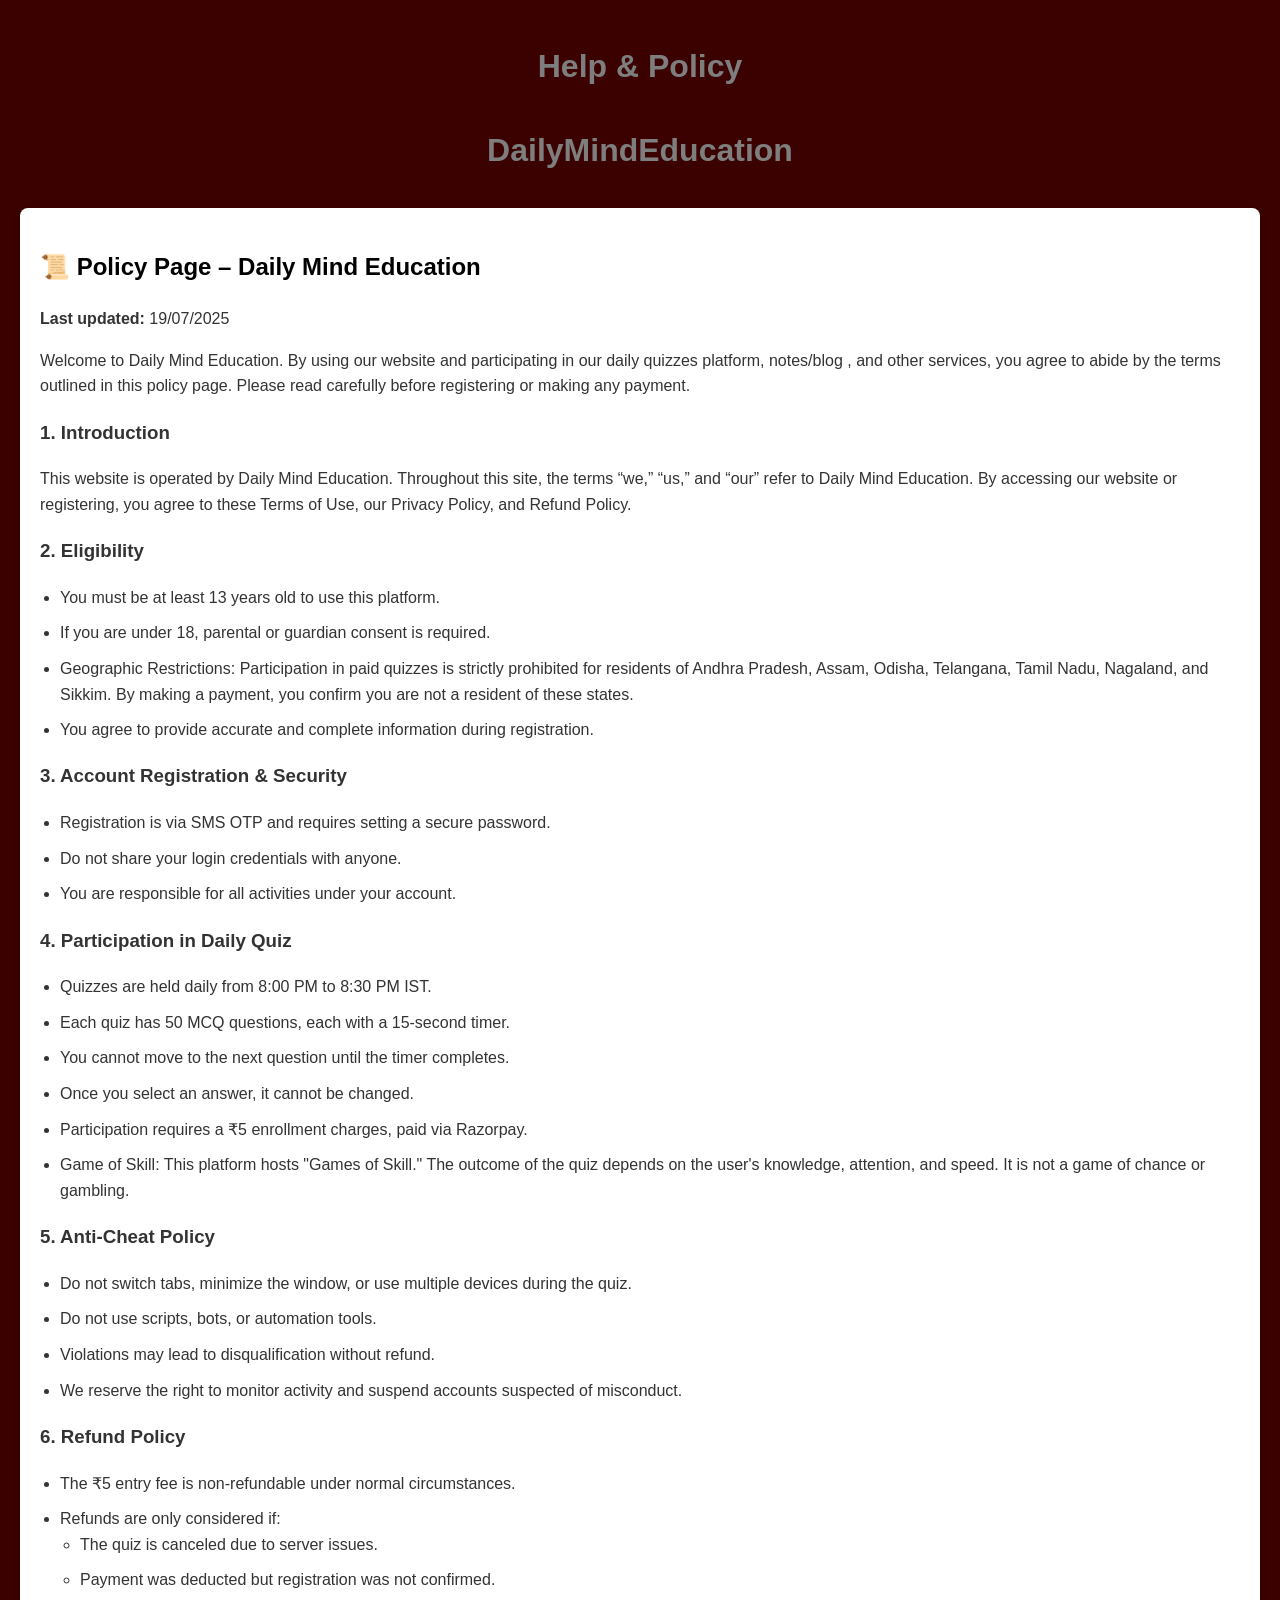
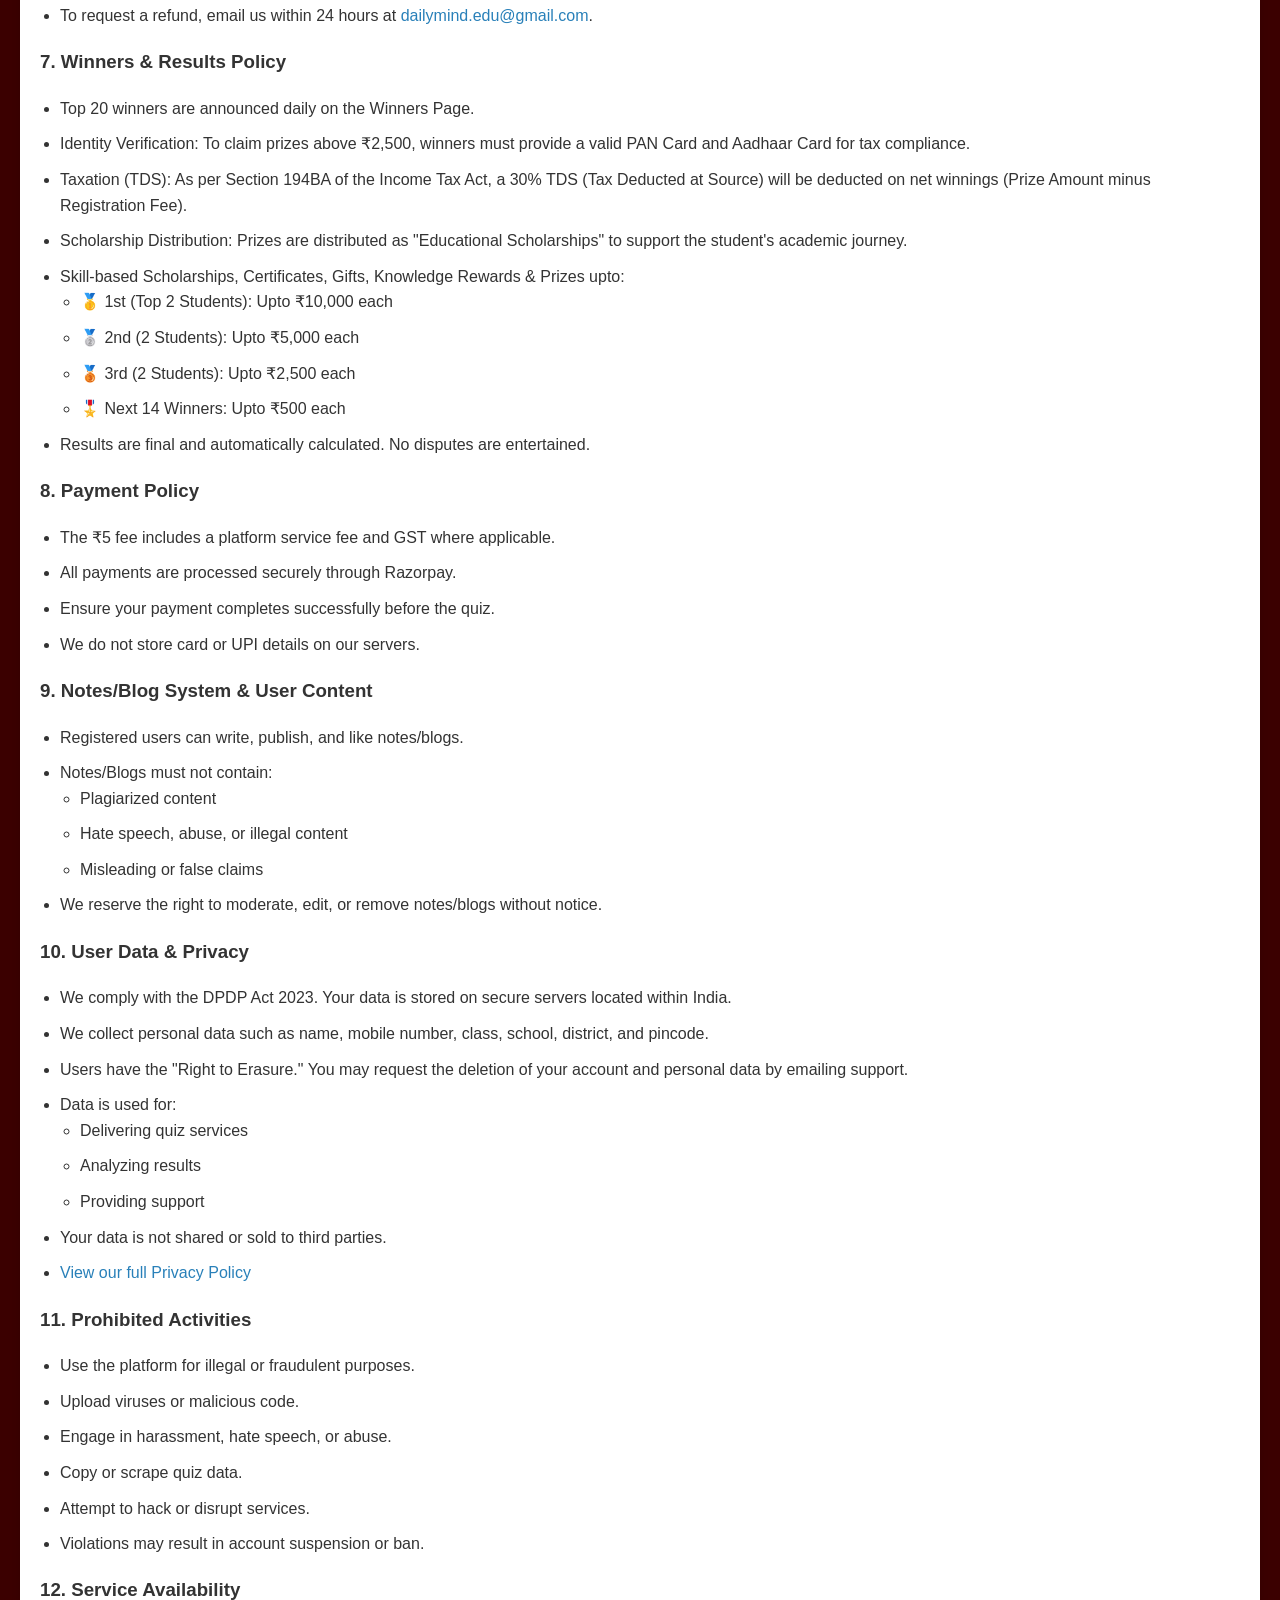
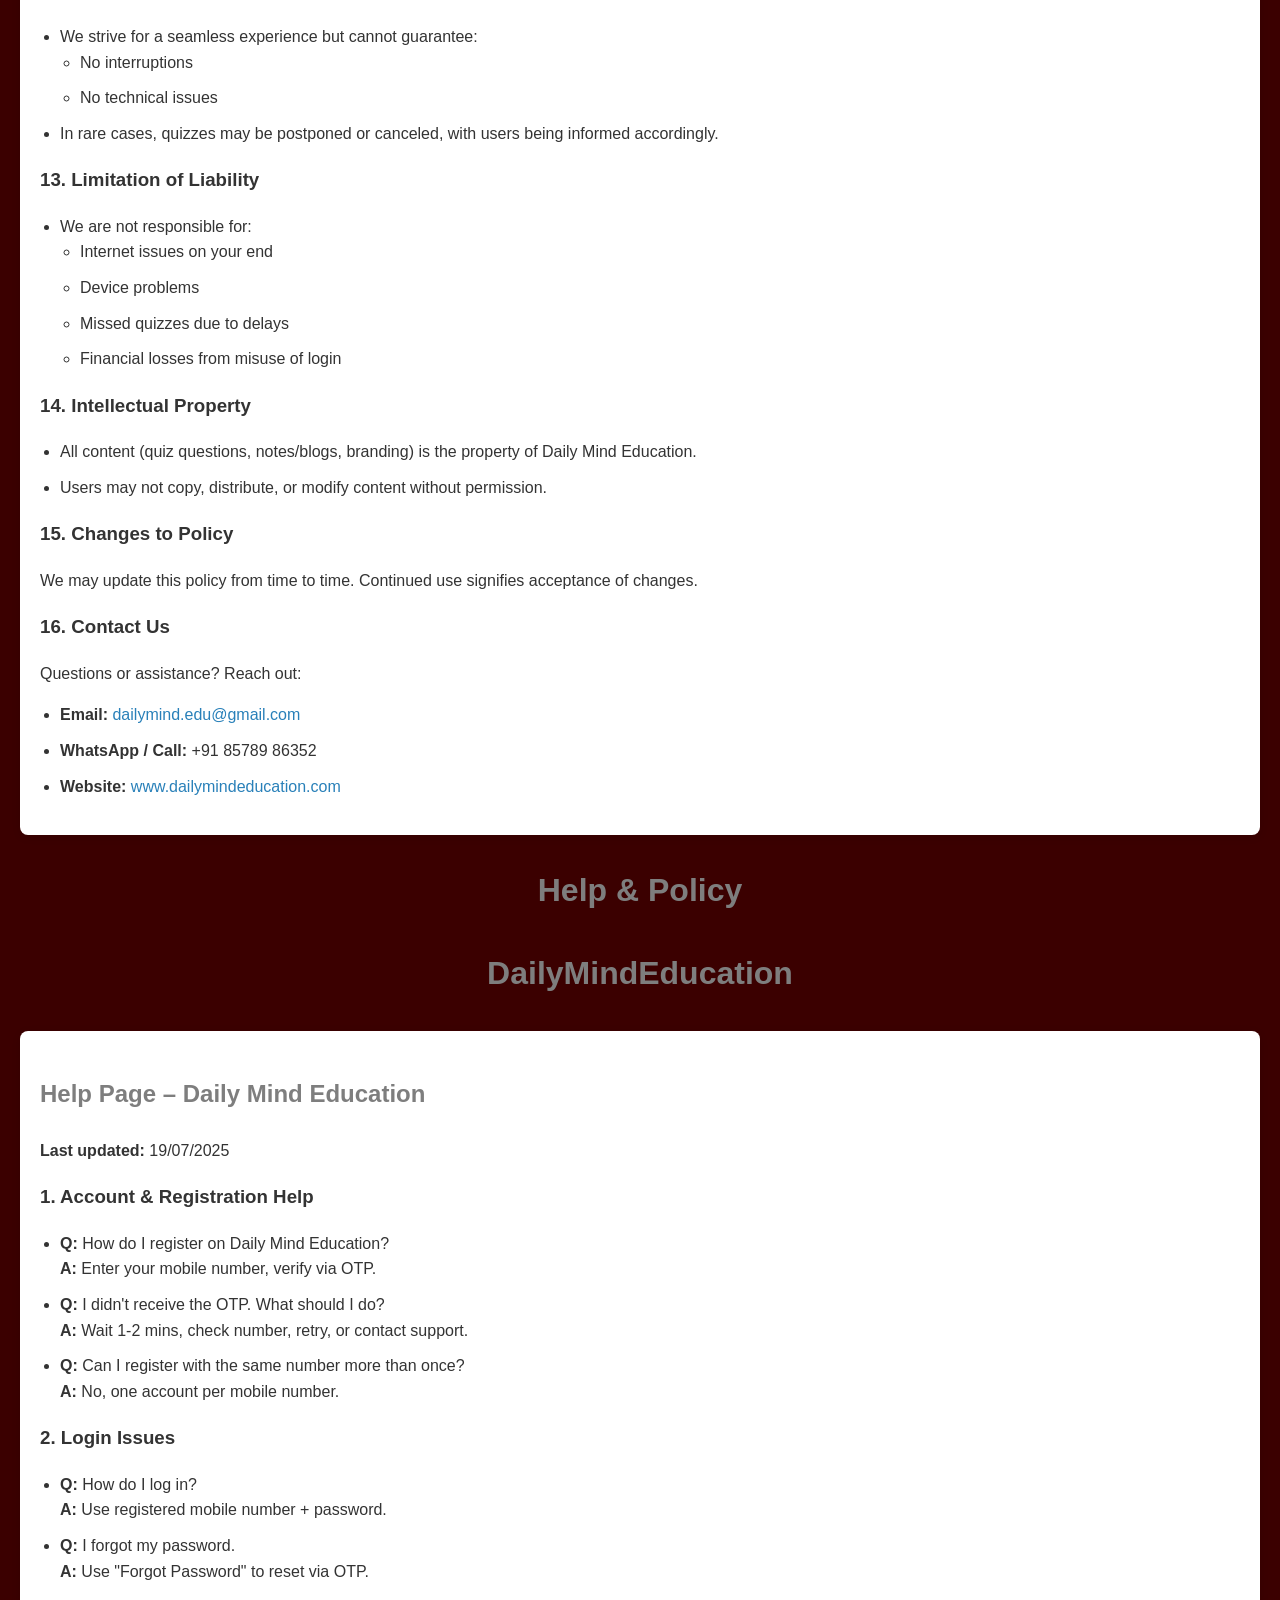
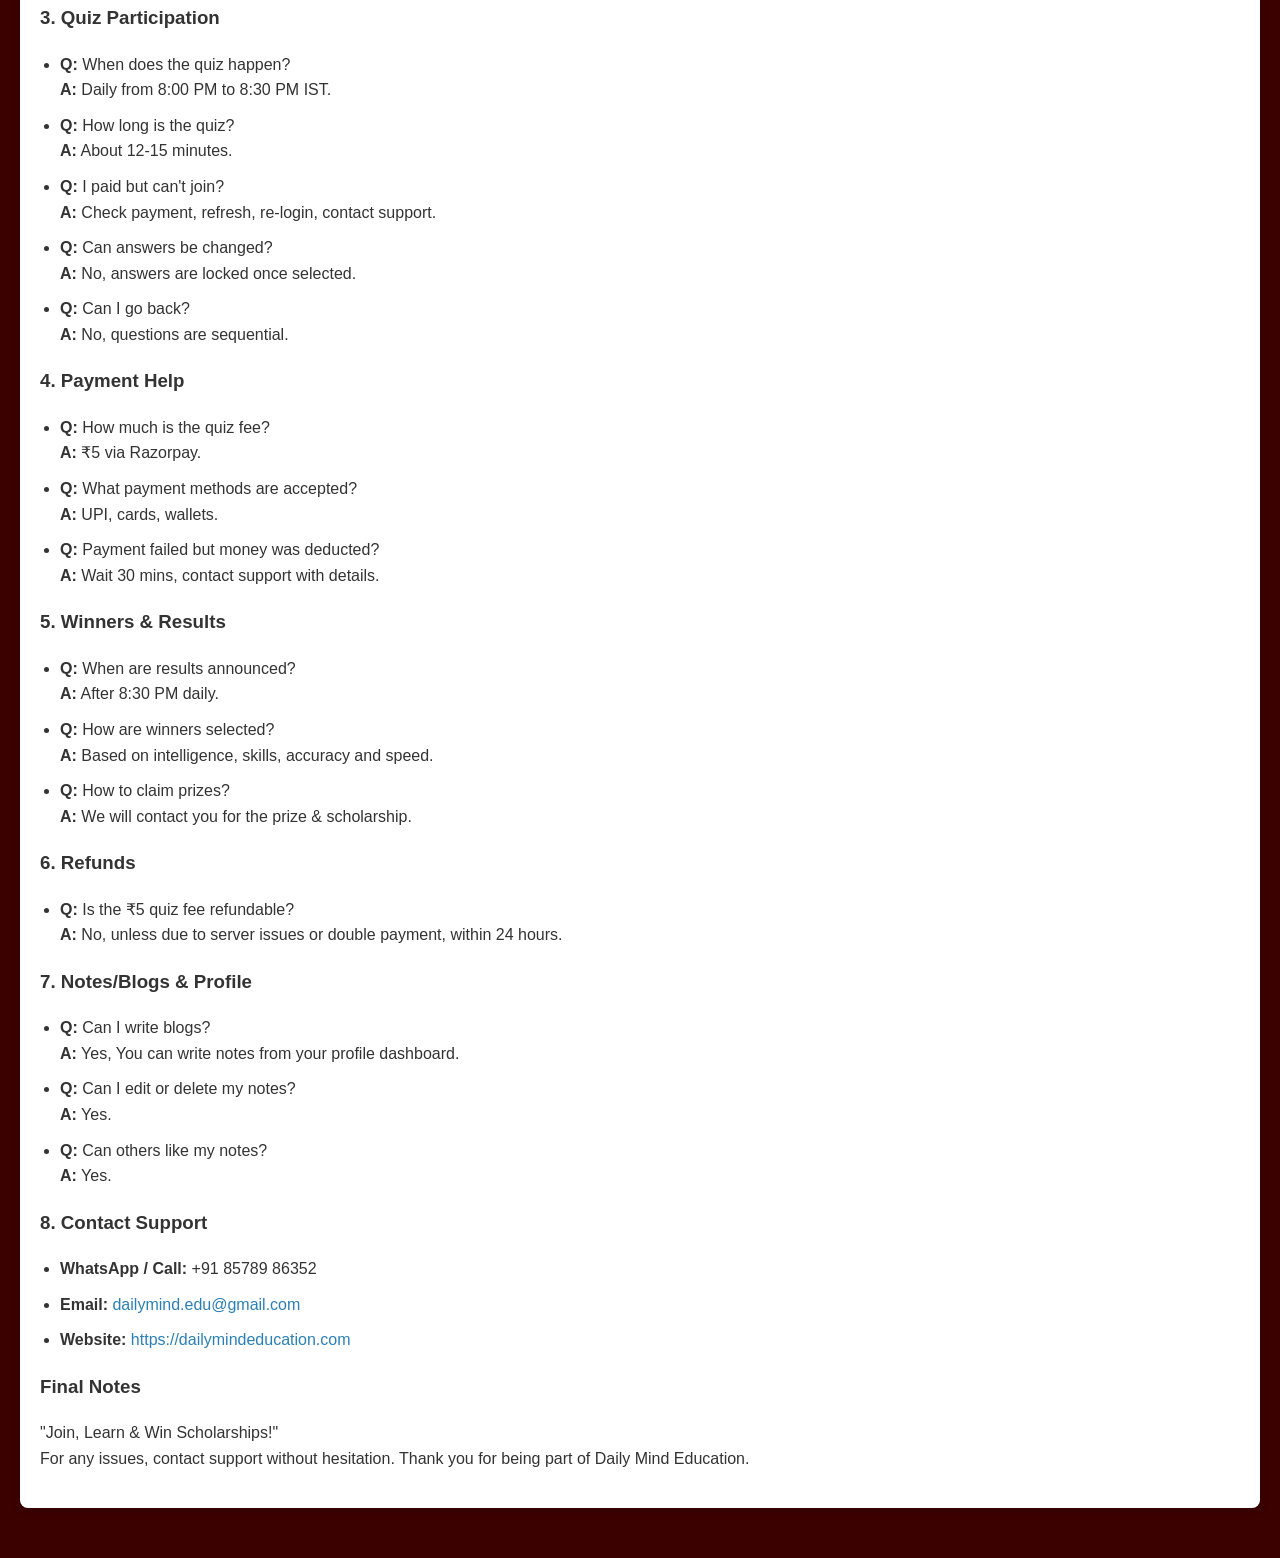
<file: public/help.html>
<!DOCTYPE html>
<html lang="en">
<head>
<meta charset="UTF-8" />
<meta name="viewport" content="width=device-width, initial-scale=1.0" />
<title>Help & Policy - Daily Mind Education</title>
<style>
  body {
    font-family: Arial, sans-serif;
    line-height: 1.6;
    margin: 0;
    padding: 20px;
    background-color: #3b0000;
    color: #333;
  }
  h1, h2 {
    color: #7e7e7e;
  }
  h1 {
    text-align: center;
    margin-bottom: 20px;
  }
  section {
    background-color: #fff;
    padding: 20px;
    margin-bottom: 30px;
    border-radius: 8px;
    box-shadow: 0 2px 8px rgba(0,0,0,0.1);
  }
  a {
    color: #2980b9;
    text-decoration: none;
  }
  a:hover {
    text-decoration: underline;
  }
  ul {
    padding-left: 20px;
  }
  li {
    margin-bottom: 10px;
  }
</style>
</head>
<body>

<h1>Help & Policy
  <p>DailyMindEducation</p>
</h1>

<section>
<!-- <h2>📜 Policy Page – Daily Mind Education</h2> -->
 <h2 style="font-weight: bold; color: black;">📜 Policy Page – Daily Mind Education</h2>
<p><strong>Last updated:</strong> 19/07/2025</p>
<p>Welcome to Daily Mind Education. By using our website and participating in our daily quizzes platform, notes/blog , and other services, you agree to abide by the terms outlined in this policy page. Please read carefully before registering or making any payment.</p>
<h3>1. Introduction</h3>
<p>This website is operated by Daily Mind Education. Throughout this site, the terms “we,” “us,” and “our” refer to Daily Mind Education. By accessing our website or registering, you agree to these Terms of Use, our Privacy Policy, and Refund Policy.</p>
<h3>2. Eligibility</h3>
<ul>
<li>You must be at least 13 years old to use this platform.</li>
<li>If you are under 18, parental or guardian consent is required.</li>
<li>Geographic Restrictions: Participation in paid quizzes is strictly prohibited for residents of Andhra Pradesh, Assam, Odisha, Telangana, Tamil Nadu, Nagaland, and Sikkim. By making a payment, you confirm you are not a resident of these states.</li>
<li>You agree to provide accurate and complete information during registration.</li>
</ul>
<h3>3. Account Registration & Security</h3>
<ul>
<li>Registration is via SMS OTP and requires setting a secure password.</li>
<li>Do not share your login credentials with anyone.</li>
<li>You are responsible for all activities under your account.</li>
</ul>
<h3>4. Participation in Daily Quiz</h3>
<ul>
<li>Quizzes are held daily from 8:00 PM to 8:30 PM IST.</li>
<li>Each quiz has 50 MCQ questions, each with a 15-second timer.</li>
<li>You cannot move to the next question until the timer completes.</li>
<li>Once you select an answer, it cannot be changed.</li>
<li>Participation requires a ₹5 enrollment charges, paid via Razorpay.</li>
<li>Game of Skill: This platform hosts "Games of Skill." The outcome of the quiz depends on the user's knowledge, attention, and speed. It is not a game of chance or gambling.</li>
</ul>
<h3>5. Anti-Cheat Policy</h3>
<ul>
<li>Do not switch tabs, minimize the window, or use multiple devices during the quiz.</li>
<li>Do not use scripts, bots, or automation tools.</li>
<li>Violations may lead to disqualification without refund.</li>
<li>We reserve the right to monitor activity and suspend accounts suspected of misconduct.</li>
</ul>
<h3>6. Refund Policy</h3>
<ul>
<li>The ₹5 entry fee is non-refundable under normal circumstances.</li>
<li>Refunds are only considered if:
  <ul>
    <li>The quiz is canceled due to server issues.</li>
    <li>Payment was deducted but registration was not confirmed.</li>
  </ul>
</li>
<li>To request a refund, email us within 24 hours at <a href="mailto:dailymind.edu@gmail.com">dailymind.edu@gmail.com</a>.</li>
</ul>
<h3>7. Winners & Results Policy</h3>
<ul>
<li>Top 20 winners are announced daily on the Winners Page.</li>
<li>Identity Verification: To claim prizes above ₹2,500, winners must provide a valid PAN Card and Aadhaar Card for tax compliance.</li>
<li>Taxation (TDS): As per Section 194BA of the Income Tax Act, a 30% TDS (Tax Deducted at Source) will be deducted on net winnings (Prize Amount minus Registration Fee).</li>
<li>Scholarship Distribution: Prizes are distributed as "Educational Scholarships" to support the student's academic journey.</li>
<li>Skill-based Scholarships, Certificates, Gifts, Knowledge Rewards & Prizes upto:
  <ul>
    <li>🥇 1st (Top 2 Students): Upto ₹10,000 each</li>
    <li>🥈 2nd (2 Students): Upto ₹5,000 each</li>
    <li>🥉 3rd (2 Students): Upto ₹2,500 each</li>
    <li>🎖️ Next 14 Winners: Upto ₹500 each</li>
  </ul>
</li>
<li>Results are final and automatically calculated. No disputes are entertained.</li>
</ul>
<h3>8. Payment Policy</h3>
<ul>
<li>The ₹5 fee includes a platform service fee and GST where applicable.</li>  
<li>All payments are processed securely through Razorpay.</li>
<li>Ensure your payment completes successfully before the quiz.</li>
<li>We do not store card or UPI details on our servers.</li>
</ul>
<h3>9. Notes/Blog System & User Content</h3>
<ul>
<li>Registered users can write, publish, and like notes/blogs.</li>
<li>Notes/Blogs must not contain:
  <ul>
    <li>Plagiarized content</li>
    <li>Hate speech, abuse, or illegal content</li>
    <li>Misleading or false claims</li>
  </ul>
</li>
<li>We reserve the right to moderate, edit, or remove notes/blogs without notice.</li>
</ul>
<h3>10. User Data & Privacy</h3>
<ul>
  <li>We comply with the DPDP Act 2023. Your data is stored on secure servers located within India.</li>
<li>We collect personal data such as name, mobile number, class, school, district, and pincode.</li>
<li>Users have the "Right to Erasure." You may request the deletion of your account and personal data by emailing support.</li>
<li>Data is used for:
  <ul>
    <li>Delivering quiz services</li>
    <li>Analyzing results</li>
    <li>Providing support</li>
  </ul>
</li>
<li>Your data is not shared or sold to third parties.</li>
<li><a href="#">View our full Privacy Policy</a></li>
</ul>
<h3>11. Prohibited Activities</h3>
<ul>
<li>Use the platform for illegal or fraudulent purposes.</li>
<li>Upload viruses or malicious code.</li>
<li>Engage in harassment, hate speech, or abuse.</li>
<li>Copy or scrape quiz data.</li>
<li>Attempt to hack or disrupt services.</li>
<li>Violations may result in account suspension or ban.</li>
</ul>
<h3>12. Service Availability</h3>
<ul>
<li>We strive for a seamless experience but cannot guarantee:
  <ul>
    <li>No interruptions</li>
    <li>No technical issues</li>
  </ul>
</li>
<li>In rare cases, quizzes may be postponed or canceled, with users being informed accordingly.</li>
</ul>
<h3>13. Limitation of Liability</h3>
<ul>
  <li>We are not responsible for:
  <ul>
    <li>Internet issues on your end</li>
    <li>Device problems</li>
    <li>Missed quizzes due to delays</li>
    <li>Financial losses from misuse of login</li>
  </ul>
</li>
</ul>
<h3>14. Intellectual Property</h3>
<ul>
<li>All content (quiz questions, notes/blogs, branding) is the property of Daily Mind Education.</li>
<li>Users may not copy, distribute, or modify content without permission.</li>
</ul>
<h3>15. Changes to Policy</h3>
<p>We may update this policy from time to time. Continued use signifies acceptance of changes.</p>
<h3>16. Contact Us</h3>
<p>Questions or assistance? Reach out:</p>
<ul>
<li><strong>Email:</strong> <a href="mailto:dailymind.edu@gmail.com">dailymind.edu@gmail.com</a></li>
<li><strong>WhatsApp / Call:</strong> +91 85789 86352</li>
<li><strong>Website:</strong> <a href="https://dailymindeducation.com" target="_blank">www.dailymindeducation.com</a></li>
</ul>
</section>

<h1>Help & Policy
  <p>DailyMindEducation</p>
</h1>
<section>
  <!-- <h2 id="help-section">🆘 Help Page – Daily Mind Education</h2> -->
  <!-- <h2 id="help-section"><img src="/imgs/logo-DME2.png" alt="Help Icon" style="width: 28px; height: 25px; vertical-align: middle;"> Help Page – Daily Mind Education</h2> -->
  
<h2>
<p>Help Page – Daily Mind Education</p>
</h2>

<p><strong>Last updated:</strong> 19/07/2025</p>

<h3>1. Account & Registration Help</h3>
<ul>
<li><strong>Q:</strong> How do I register on Daily Mind Education?  
<strong><br>A:</strong> Enter your mobile number, verify via OTP.</li>
<li><strong>Q:</strong> I didn't receive the OTP. What should I do?  
<strong><br>A:</strong> Wait 1-2 mins, check number, retry, or contact support.</li>
<li><strong>Q:</strong> Can I register with the same number more than once?  
<strong><br>A:</strong> No, one account per mobile number.</li>
</ul>

<h3>2. Login Issues</h3>
<ul>
<li><strong>Q:</strong> How do I log in?  
<strong><br>A:</strong> Use registered mobile number + password.</li>
<li><strong>Q:</strong> I forgot my password.  
<strong><br>A:</strong> Use "Forgot Password" to reset via OTP.</li>
</ul>

<h3>3. Quiz Participation</h3>
<ul>
<li><strong>Q:</strong> When does the quiz happen?  
<strong><br>A:</strong> Daily from 8:00 PM to 8:30 PM IST.</li>
<li><strong>Q:</strong> How long is the quiz?  
<strong><br>A:</strong> About 12-15 minutes.</li>
<li><strong>Q:</strong> I paid but can't join?  
<strong><br>A:</strong> Check payment, refresh, re-login, contact support.</li>
<li><strong>Q:</strong> Can answers be changed?  
<strong><br>A:</strong> No, answers are locked once selected.</li>
<li><strong>Q:</strong> Can I go back?  
<strong><br>A:</strong> No, questions are sequential.</li>
</ul>

<h3>4. Payment Help</h3>
<ul>
<li><strong>Q:</strong> How much is the quiz fee?  
<strong><br>A:</strong> ₹5 via Razorpay.</li>
<li><strong>Q:</strong> What payment methods are accepted?  
<strong><br>A:</strong> UPI, cards, wallets.</li>
<li><strong>Q:</strong> Payment failed but money was deducted?  
<strong><br>A:</strong> Wait 30 mins, contact support with details.</li>
</ul>

<h3>5. Winners & Results</h3>
<ul>
<li><strong>Q:</strong> When are results announced?  
<strong><br>A:</strong> After 8:30 PM daily.</li>
<li><strong>Q:</strong> How are winners selected?  
<strong><br>A:</strong> Based on intelligence, skills, accuracy and speed.</li>
<li><strong>Q:</strong> How to claim prizes?  
<strong><br>A:</strong> We will contact you for the prize & scholarship.</li>
</ul>

<h3>6. Refunds</h3>
<ul>
<li><strong>Q:</strong> Is the ₹5 quiz fee refundable?  
<strong><br>A:</strong> No, unless due to server issues or double payment, within 24 hours.</li>
</ul>

<h3>7. Notes/Blogs & Profile</h3>
<ul>
<li><strong>Q:</strong> Can I write blogs?  
<strong><br>A:</strong> Yes, You can write notes from your profile dashboard.</li>
<li><strong>Q:</strong> Can I edit or delete my notes?  
<strong><br>A:</strong> Yes.</li>
<li><strong>Q:</strong> Can others like my notes?  
<strong><br>A:</strong> Yes.</li>
</ul>

<h3>8. Contact Support</h3>
<ul>
<li><strong>WhatsApp / Call:</strong> +91 85789 86352</li>
<li><strong>Email:</strong> <a href="mailto:dailymind.edu@gmail.com">dailymind.edu@gmail.com</a></li>
<li><strong>Website:</strong> <a href="https://dailymindeducation.com" target="_blank">https://dailymindeducation.com</a></li>
</ul>

<h3>Final Notes</h3>
<p>"Join, Learn & Win Scholarships!"<br>For any issues, contact support without hesitation. Thank you for being part of Daily Mind Education.</p>
</section>

</body>
</html>
</file>
